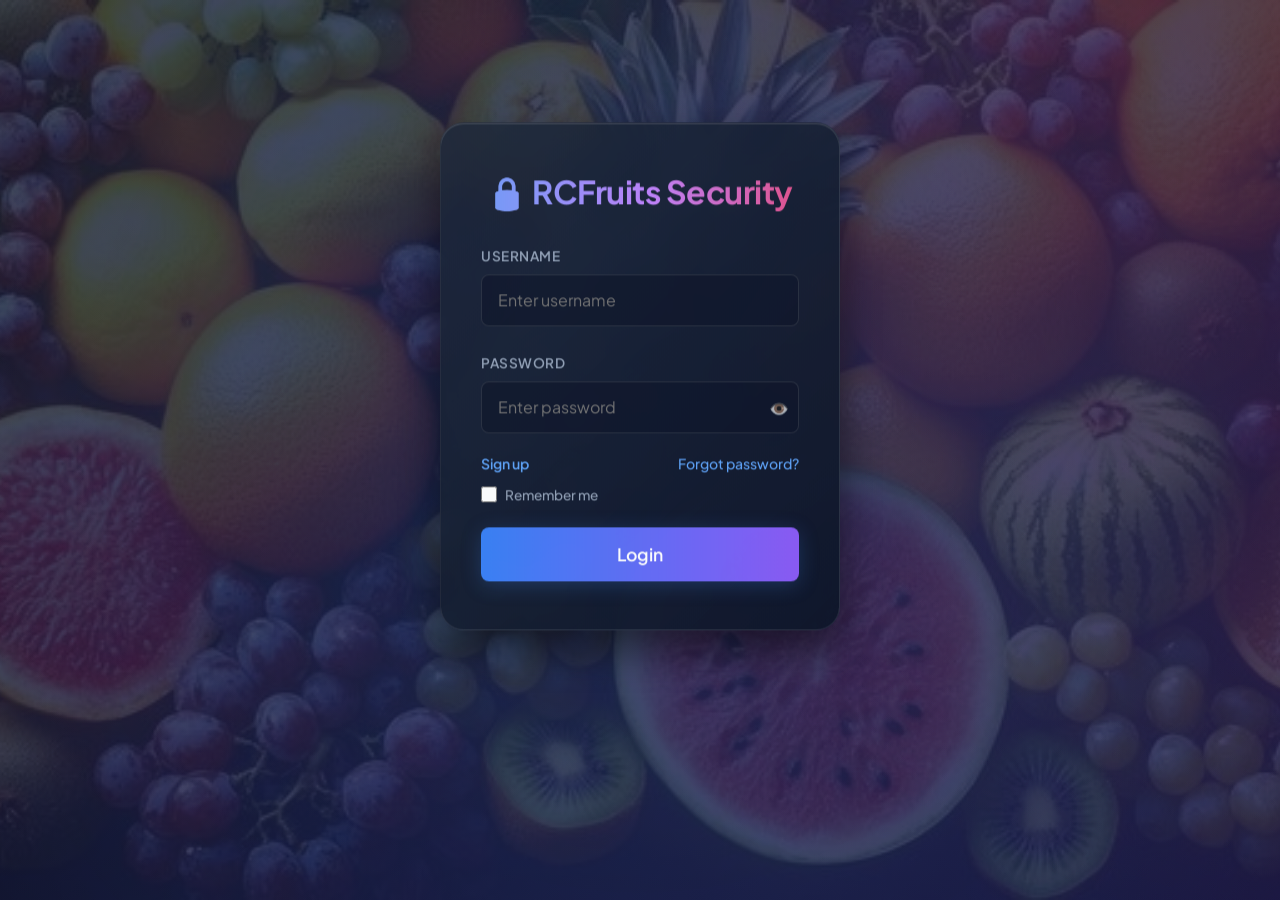
<file: index.html>
<!DOCTYPE html>
<html lang="en">
<head>
    <meta charset="UTF-8">
    <meta http-equiv="refresh" content="0; url=login.html">
    <title>RC Fruits - Redirecting...</title>
</head>
<body>
    <p>Redirecting to <a href="login.html">RC Fruits Login</a>...</p>
</body>
</html>
</file>
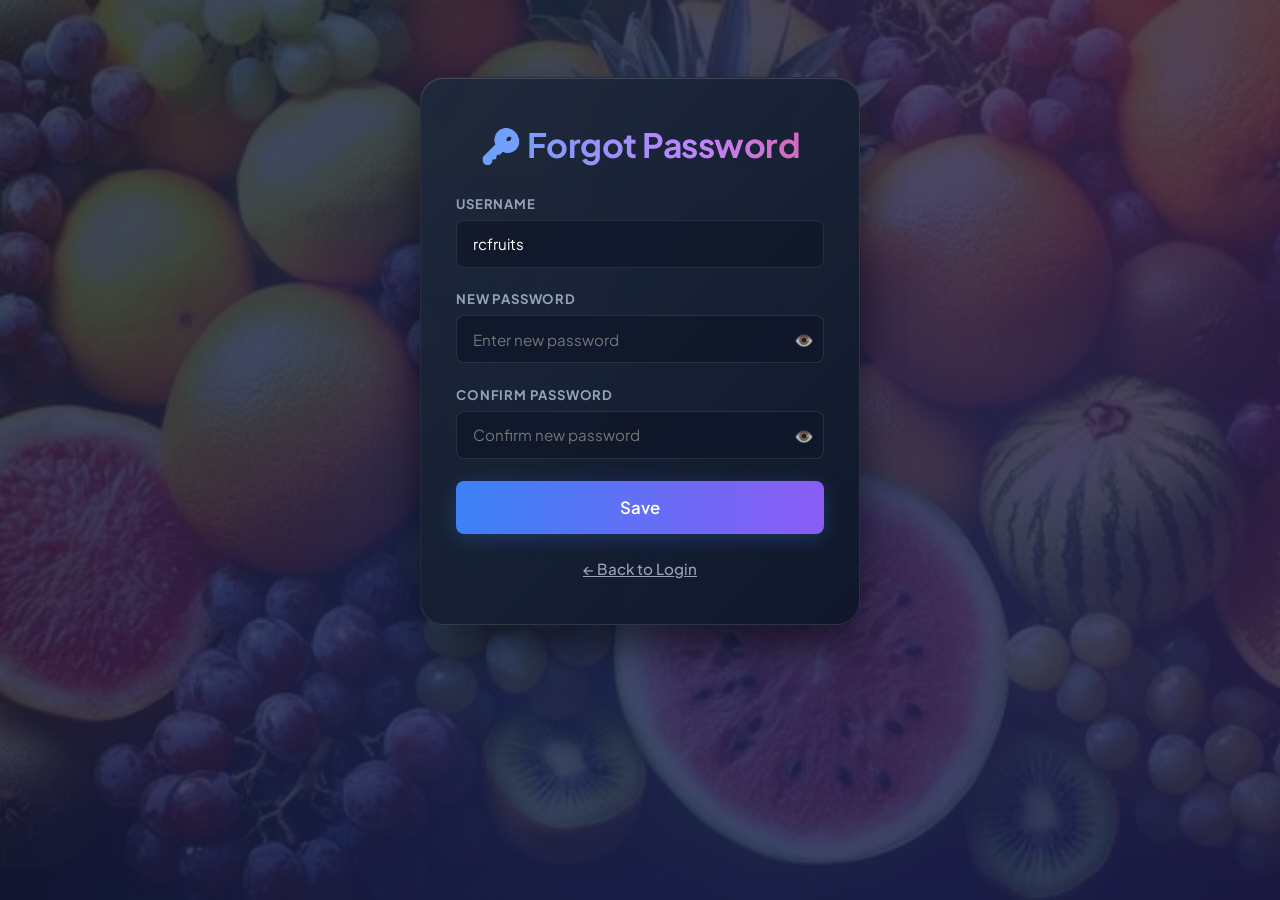
<file: forgot_password.html>
<!DOCTYPE html>
<html lang="en">

<head>
    <meta charset="UTF-8">
    <meta name="viewport" content="width=device-width, initial-scale=1.0">
    <title>RCFruits - Forgot Password</title>
    <!-- Google Fonts for Typography -->
    <link href="https://fonts.googleapis.com/css2?family=Plus+Jakarta+Sans:wght@300;400;500;600;700;800&display=swap" rel="stylesheet">
    <link rel="manifest" href="manifest.json">
    <meta name="theme-color" content="#1e293b">
    <link rel="apple-touch-icon" href="icon.png">
    <link rel="stylesheet" href="bala.css">
    <style>
        .login-card {
            max-width: 440px;
            margin: auto;
            padding: 2.8rem 2.2rem;
            text-align: center;
            margin-top: 5vh;
            width: 100%;
            background: linear-gradient(135deg, rgba(30, 41, 59, 0.94), rgba(15, 23, 42, 0.98));
            border-radius: var(--radius-lg);
            border: 1px solid rgba(255, 255, 255, 0.08);
            box-shadow: 0 20px 40px rgba(0, 0, 0, 0.5), 
                        inset 0 1px 0 rgba(255, 255, 255, 0.15);
            animation: card-appear 0.6s cubic-bezier(0.16, 1, 0.3, 1) forwards;
        }

        @keyframes card-appear {
            from {
                opacity: 0;
                transform: translateY(20px);
            }
            to {
                opacity: 1;
                transform: translateY(0);
            }
        }

        .login-card h2 {
            margin-bottom: 1.8rem;
            font-weight: 700;
            font-size: clamp(1.6rem, 5vw, 2.1rem);
            background: linear-gradient(to right, #60a5fa, #c084fc, #f43f5e, #60a5fa);
            background-size: 200% auto;
            -webkit-background-clip: text;
            background-clip: text;
            -webkit-text-fill-color: transparent;
            animation: shine 4s linear infinite;
            letter-spacing: -0.5px;
            display: flex;
            align-items: center;
            justify-content: center;
            gap: 0.5rem;
        }

        @keyframes shine {
            to { background-position: 200% center; }
        }

        .input-group {
            margin-bottom: 1.4rem;
            text-align: left;
            position: relative;
        }

        .input-group label {
            display: block;
            margin-bottom: 0.5rem;
            color: #94a3b8;
            font-size: 0.82rem;
            font-weight: 700;
            letter-spacing: 0.8px;
            text-transform: uppercase;
            transition: color 0.3s;
        }

        .input-group:focus-within label {
            color: #60a5fa;
        }

        .input-group input {
            width: 100%;
            padding: 0.85rem 1rem;
            border-radius: var(--radius-sm);
            border: 1px solid rgba(255, 255, 255, 0.1);
            background: rgba(15, 23, 42, 0.8);
            color: white;
            font-size: 0.95rem;
            outline: none;
            transition: all 0.3s cubic-bezier(0.4, 0, 0.2, 1);
            box-sizing: border-box;
        }

        .input-group input:focus {
            border-color: #60a5fa;
            box-shadow: 0 0 0 3px rgba(96, 165, 250, 0.2);
            background: rgba(15, 23, 42, 0.95);
        }

        #save-btn {
            width: 100%;
            justify-content: center;
            margin-top: 1.2rem;
            min-height: 48px;
            font-size: 1.05rem;
            font-weight: 600;
            background: linear-gradient(to right, #3b82f6 0%, #8b5cf6 50%, #3b82f6 100%);
            background-size: 200% auto;
            border: none;
            border-radius: var(--radius-sm);
            box-shadow: 0 4px 20px rgba(59, 130, 246, 0.25);
            transition: all 0.4s ease;
            cursor: pointer;
            color: white;
            display: flex;
            align-items: center;
        }

        #save-btn:hover {
            background-position: right center;
            transform: translateY(-1px);
            box-shadow: 0 6px 24px rgba(139, 92, 246, 0.4);
        }

        #save-btn:active {
            transform: translateY(1px);
        }

        #save-btn:disabled {
            opacity: 0.6;
            cursor: not-allowed;
            transform: none;
            box-shadow: none;
        }

        .back-link-container {
            margin-top: 1.5rem;
            text-align: center;
        }

        .back-link-container a {
            color: #94a3b8;
            text-decoration: underline;
            font-size: 0.95rem;
            font-weight: 500;
            transition: color 0.3s;
        }

        .back-link-container a:hover {
            color: #60a5fa;
        }

        @media (max-width: 480px) {
            body {
                padding: 0.75rem 0.5rem;
            }

            .login-card {
                padding: 2.2rem 1.4rem;
                margin-top: 3vh;
                border-radius: 20px;
                width: 100%;
            }
        }
    </style>
</head>

<body>
    <div class="background-animation"></div>

    <div class="app-container glassmorphism login-card">
        <h2>🔑 Forgot Password</h2>

        <div id="forgot-alert" class="alert hidden"></div>

        <div class="input-group">
            <label>Username</label>
            <input type="text" id="forgot-username" placeholder="Enter username" value="rcfruits">
        </div>

        <div class="input-group">
            <label>New Password</label>
            <div style="position: relative;">
                <input type="password" id="forgot-new-password" placeholder="Enter new password" style="padding-right: 2.5rem;">
                <span id="toggle-forgot-new" class="toggle-pwd"
                    style="position: absolute; right: 10px; top: 50%; transform: translateY(-50%); cursor: pointer; opacity: 0.7;"
                    title="Toggle Password Visibility">👁️</span>
            </div>
        </div>

        <div class="input-group">
            <label>Confirm Password</label>
            <div style="position: relative;">
                <input type="password" id="forgot-confirm-password" placeholder="Confirm new password" style="padding-right: 2.5rem;">
                <span id="toggle-forgot-confirm" class="toggle-pwd"
                    style="position: absolute; right: 10px; top: 50%; transform: translateY(-50%); cursor: pointer; opacity: 0.7;"
                    title="Toggle Password Visibility">👁️</span>
            </div>
        </div>

        <button id="save-btn" class="btn-primary" type="button">
            <span class="btn-text">Save</span>
        </button>

        <div class="back-link-container">
            <a href="login.html" id="back-to-login-link">← Back to Login</a>
        </div>
    </div>

    <script src="forgot_password.js"></script>
</body>

</html>
</file>
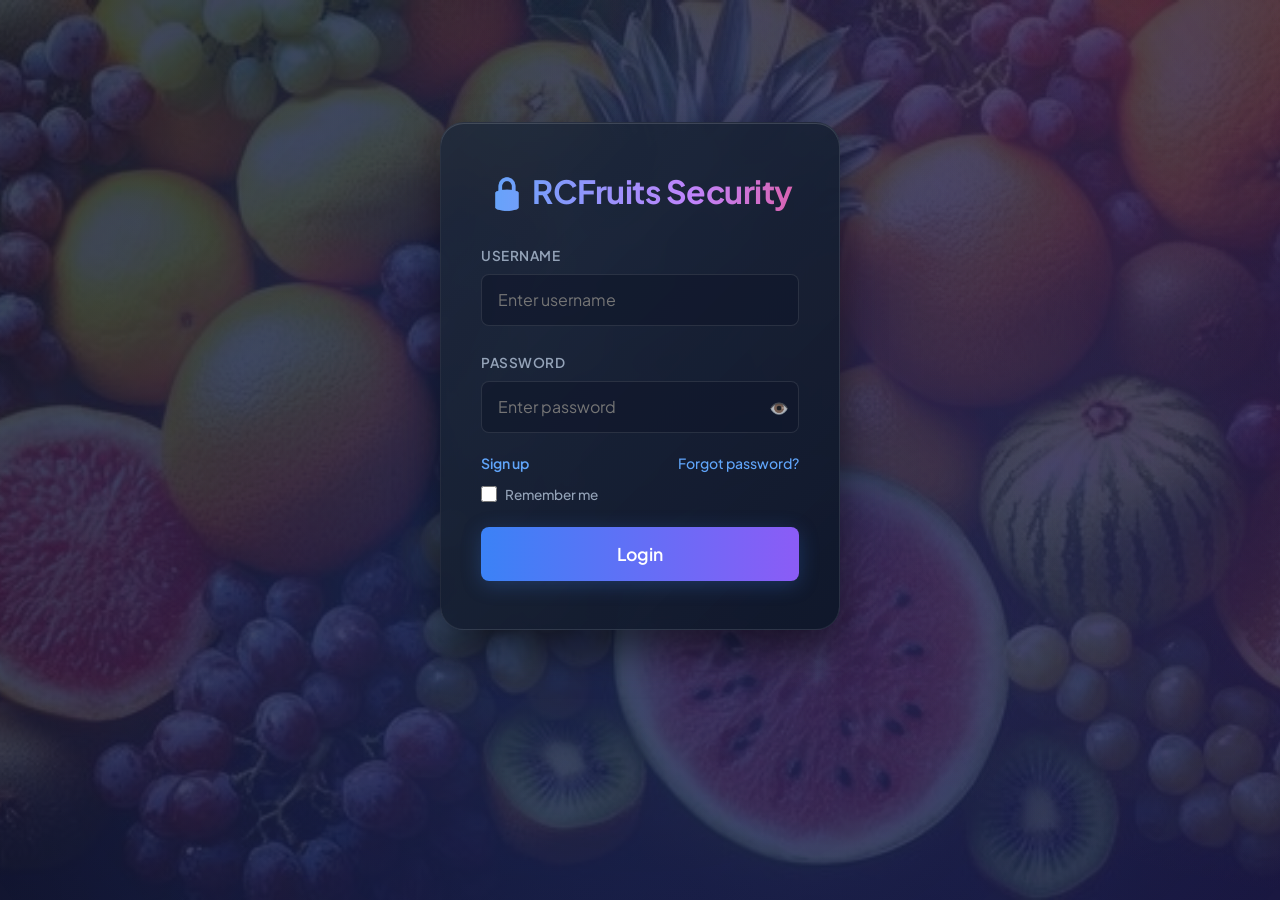
<file: login.html>
<!DOCTYPE html>
<html lang="en">

<head>
    <meta charset="UTF-8">
    <meta name="viewport" content="width=device-width, initial-scale=1.0">
    <title>RC Fruits Login</title>
    <!-- Google Fonts for Typography -->
    <link href="https://fonts.googleapis.com/css2?family=Plus+Jakarta+Sans:wght@300;400;500;600;700;800&display=swap" rel="stylesheet">
    <link rel="manifest" href="manifest.json">
    <meta name="theme-color" content="#1e293b">
    <link rel="apple-touch-icon" href="icon.png">
    <link rel="stylesheet" href="bala.css">
    <style>
        .login-card {
            max-width: 400px;
            margin: auto;
            padding: 3rem 2.5rem;
            text-align: center;
            margin-top: 10vh;
            width: 100%;
            background: linear-gradient(135deg, rgba(30, 41, 59, 0.85), rgba(15, 23, 42, 0.98));
            border-radius: var(--radius-lg);
            border: 1px solid rgba(255, 255, 255, 0.08);
            box-shadow: 0 20px 40px rgba(0, 0, 0, 0.5), 
                        inset 0 1px 0 rgba(255, 255, 255, 0.15);
            animation: card-appear 0.6s cubic-bezier(0.16, 1, 0.3, 1) forwards;
        }

        @keyframes card-appear {
            from {
                opacity: 0;
                transform: translateY(20px);
            }
            to {
                opacity: 1;
                transform: translateY(0);
            }
        }

        .login-card h2 {
            margin-bottom: 2.2rem;
            font-weight: 700;
            font-size: clamp(1.5rem, 5vw, 2rem);
            background: linear-gradient(to right, #60a5fa, #c084fc, #f43f5e, #60a5fa);
            background-size: 200% auto;
            -webkit-background-clip: text;
            background-clip: text;
            -webkit-text-fill-color: transparent;
            animation: shine 4s linear infinite;
            letter-spacing: -0.5px;
        }

        @keyframes shine {
            to { background-position: 200% center; }
        }

        .input-group {
            margin-bottom: 1.8rem;
            text-align: left;
            position: relative;
        }

        .input-group label {
            display: block;
            margin-bottom: 0.6rem;
            color: #94a3b8;
            font-size: 0.85rem;
            font-weight: 600;
            letter-spacing: 0.5px;
            text-transform: uppercase;
            transition: color 0.3s;
        }

        .input-group:focus-within label {
            color: #60a5fa;
        }

        .input-group input {
            width: 100%;
            padding: 0.9rem 1rem;
            border-radius: var(--radius-sm);
            border: 1px solid rgba(255, 255, 255, 0.1);
            background: rgba(15, 23, 42, 0.6);
            color: white;
            outline: none;
            font-family: 'Plus Jakarta Sans', system-ui, -apple-system, sans-serif;
            font-size: 16px;
            min-height: 48px;
            transition: all 0.3s ease;
        }

        .input-group input:focus {
            border-color: #60a5fa;
            background: rgba(15, 23, 42, 0.9);
            box-shadow: 0 0 0 3px rgba(96, 165, 250, 0.15);
        }

        #login-btn {
            width: 100%;
            justify-content: center;
            margin-top: 1.5rem;
            min-height: 50px;
            font-size: 1.1rem;
            font-weight: 600;
            background: linear-gradient(to right, #3b82f6 0%, #8b5cf6 50%, #3b82f6 100%);
            background-size: 200% auto;
            border: none;
            border-radius: var(--radius-sm);
            box-shadow: 0 4px 20px rgba(59, 130, 246, 0.25);
            transition: all 0.4s ease;
            cursor: pointer;
        }

        #login-btn:hover {
            background-position: right center;
            transform: translateY(-1px);
            box-shadow: 0 6px 24px rgba(139, 92, 246, 0.4);
        }

        #login-btn:active {
            transform: translateY(1px);
        }

        #toggle-password {
            transition: color 0.3s, transform 0.3s !important;
        }

        #toggle-password:hover {
            transform: translateY(-50%) scale(1.15) !important;
            color: #60a5fa !important;
        }

        @media (max-width: 480px) {
            body {
                padding: 0.75rem 0.5rem;
            }

            .login-card {
                padding: 2.2rem 1.4rem;
                margin-top: 4vh;
                border-radius: 20px;
                width: 100%;
            }

            .login-card h2 {
                margin-bottom: 1.8rem;
            }
        }

        @media (max-height: 550px) {
            body {
                align-items: flex-start;
                padding: 0.5rem;
            }
            .login-card {
                margin-top: 0.5rem;
                max-height: 94vh;
                overflow-y: auto;
                padding: 1.8rem 1.4rem;
            }
        }
    </style>
</head>

<body>
    <div class="background-animation"></div>

    <div class="app-container glassmorphism login-card">
        <h2 id="login-title">🔒 RC Fruits Security</h2>

        <div id="login-alert" class="alert hidden"></div>

        <form id="login-form" autocomplete="on" method="POST" action="#">
            <div class="input-group">
                <label for="username">Username</label>
                <input type="text" id="username" name="username" placeholder="Enter username" autocomplete="username" required>
            </div>

            <div class="input-group">
                <label for="password">Password</label>
                <div style="position: relative;">
                    <input type="password" id="password" name="password" placeholder="Enter password" autocomplete="current-password" required style="padding-right: 2.5rem;">
                    <span id="toggle-password"
                        style="position: absolute; right: 10px; top: 50%; transform: translateY(-50%); cursor: pointer; opacity: 0.7; transition: opacity 0.3s;"
                        onmouseover="this.style.opacity='1'" onmouseout="this.style.opacity='0.7'"
                        title="Toggle Password Visibility">👁️</span>
                </div>
            </div>

            <!-- Left-aligned Sign Up link & Right-aligned Forgot Password link -->
            <div style="display: flex; justify-content: space-between; align-items: center; margin-bottom: 1.2rem; margin-top: -0.5rem;">
                <a href="signup.html" id="signup-link" style="color: #60a5fa; text-decoration: none; font-size: 0.88rem; font-weight: 600; transition: color 0.2s;" onmouseover="this.style.color='#93c5fd'" onmouseout="this.style.color='#60a5fa'">Sign up</a>
                <a href="forgot_password.html" id="forgot-password-link" style="color: #60a5fa; text-decoration: none; font-size: 0.88rem; font-weight: 500; transition: color 0.2s;" onmouseover="this.style.color='#93c5fd'" onmouseout="this.style.color='#60a5fa'">Forgot password?</a>
            </div>

            <!-- Remember Me -->
            <div style="display: flex; align-items: center; gap: 0.5rem; margin-bottom: 1.2rem; margin-top: -0.3rem;">
                <input type="checkbox" id="remember-me" name="remember-me" style="width: 16px; height: 16px; accent-color: #60a5fa; cursor: pointer;">
                <label for="remember-me" style="color: #94a3b8; font-size: 0.85rem; font-weight: 500; cursor: pointer; user-select: none;">Remember me</label>
            </div>

            <button id="login-btn" type="submit" class="btn-primary">
                <span class="btn-text">Login</span>
            </button>
        </form>
    </div>

    <script src="login.js"></script>
    <script>
        if ('serviceWorker' in navigator) {
            navigator.serviceWorker.register('sw.js')
                .then(reg => console.log('Service Worker registered'))
                .catch(err => console.log('Service Worker error', err));
        }
    </script>
</body>

</html>
</file>
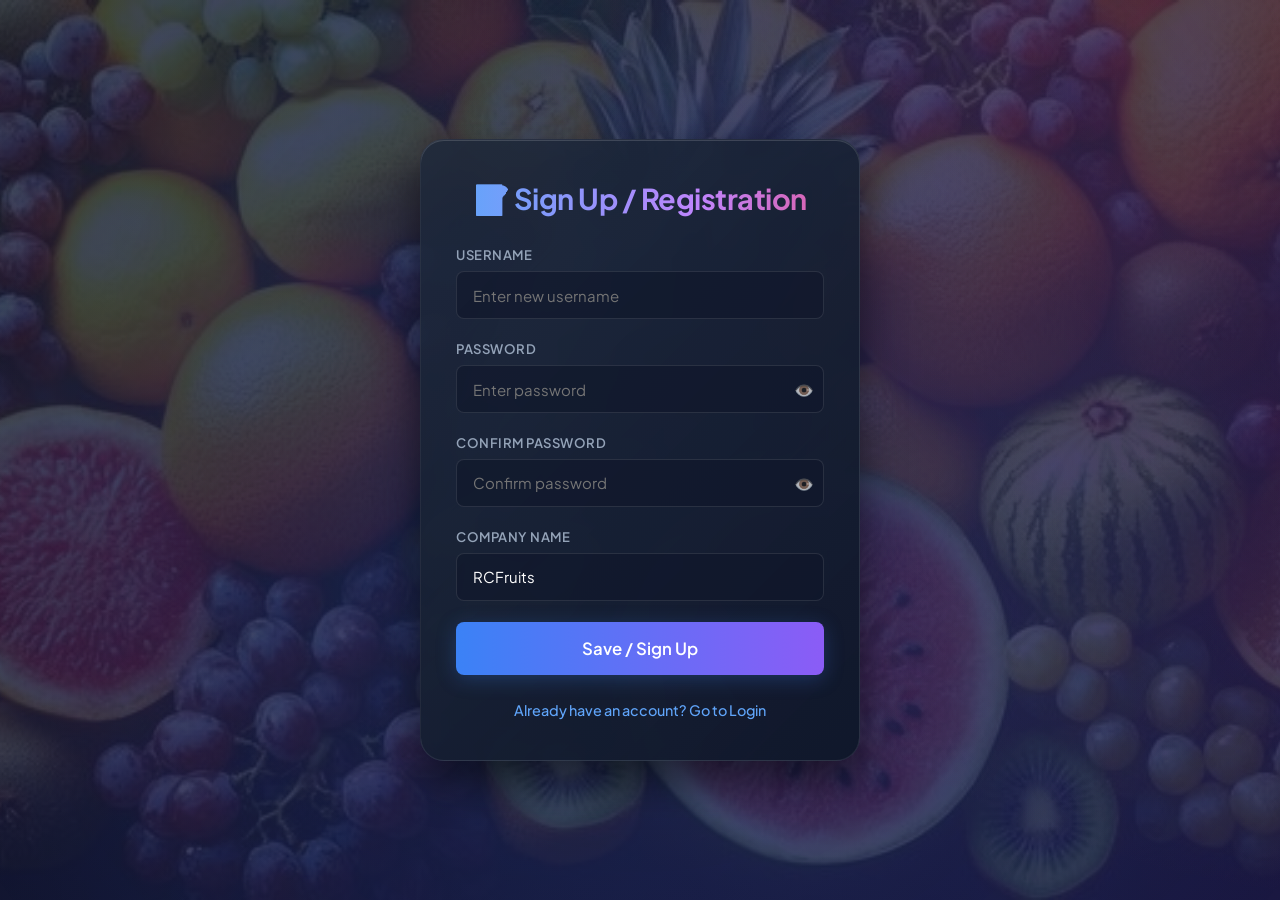
<file: signup.html>
<!DOCTYPE html>
<html lang="en">

<head>
    <meta charset="UTF-8">
    <meta name="viewport" content="width=device-width, initial-scale=1.0">
    <title id="page-title">RC Fruits - Sign Up</title>
    <!-- Google Fonts for Typography -->
    <link href="https://fonts.googleapis.com/css2?family=Plus+Jakarta+Sans:wght@300;400;500;600;700;800&display=swap"
        rel="stylesheet">
    <link rel="manifest" href="manifest.json">
    <meta name="theme-color" content="#1e293b">
    <link rel="apple-touch-icon" href="icon.png">
    <link rel="stylesheet" href="bala.css">
    <style>
        .signup-card {
            max-width: 440px;
            margin: auto;
            padding: 2.5rem 2.2rem;
            text-align: center;
            margin-top: 5vh;
            margin-bottom: 5vh;
            width: 100%;
            background: linear-gradient(135deg, rgba(30, 41, 59, 0.85), rgba(15, 23, 42, 0.98));
            border-radius: var(--radius-lg);
            border: 1px solid rgba(255, 255, 255, 0.08);
            box-shadow: 0 20px 40px rgba(0, 0, 0, 0.5),
                inset 0 1px 0 rgba(255, 255, 255, 0.15);
            animation: card-appear 0.6s cubic-bezier(0.16, 1, 0.3, 1) forwards;
        }

        @keyframes card-appear {
            from {
                opacity: 0;
                transform: translateY(20px);
            }

            to {
                opacity: 1;
                transform: translateY(0);
            }
        }

        .signup-card h2 {
            margin-bottom: 1.8rem;
            font-weight: 700;
            font-size: clamp(1.4rem, 5vw, 1.8rem);
            background: linear-gradient(to right, #60a5fa, #c084fc, #f43f5e, #60a5fa);
            background-size: 200% auto;
            -webkit-background-clip: text;
            background-clip: text;
            -webkit-text-fill-color: transparent;
            animation: shine 4s linear infinite;
            letter-spacing: -0.5px;
        }

        @keyframes shine {
            to {
                background-position: 200% center;
            }
        }

        .input-group {
            margin-bottom: 1.3rem;
            text-align: left;
            position: relative;
        }

        .input-group label {
            display: block;
            margin-bottom: 0.5rem;
            color: #94a3b8;
            font-size: 0.82rem;
            font-weight: 600;
            letter-spacing: 0.5px;
            text-transform: uppercase;
            transition: color 0.3s;
        }

        .input-group:focus-within label {
            color: #60a5fa;
        }

        .input-group input {
            width: 100%;
            padding: 0.85rem 1rem;
            border-radius: var(--radius-sm);
            border: 1px solid rgba(255, 255, 255, 0.1);
            background: rgba(15, 23, 42, 0.6);
            color: white;
            outline: none;
            font-family: 'Plus Jakarta Sans', system-ui, -apple-system, sans-serif;
            font-size: 15px;
            min-height: 46px;
            transition: all 0.3s ease;
        }

        .input-group input:focus {
            border-color: #60a5fa;
            background: rgba(15, 23, 42, 0.9);
            box-shadow: 0 0 0 3px rgba(96, 165, 250, 0.15);
        }

        #signup-btn {
            width: 100%;
            justify-content: center;
            margin-top: 1.2rem;
            min-height: 48px;
            font-size: 1.05rem;
            font-weight: 600;
            background: linear-gradient(to right, #3b82f6 0%, #8b5cf6 50%, #3b82f6 100%);
            background-size: 200% auto;
            border: none;
            border-radius: var(--radius-sm);
            box-shadow: 0 4px 20px rgba(59, 130, 246, 0.25);
            transition: all 0.4s ease;
            cursor: pointer;
        }

        #signup-btn:hover {
            background-position: right center;
            transform: translateY(-1px);
            box-shadow: 0 6px 24px rgba(139, 92, 246, 0.4);
        }

        #signup-btn:active {
            transform: translateY(1px);
        }

        .toggle-pwd {
            transition: color 0.3s, transform 0.3s !important;
        }

        .toggle-pwd:hover {
            transform: translateY(-50%) scale(1.15) !important;
            color: #60a5fa !important;
        }

        @media (max-width: 480px) {
            body {
                padding: 0.75rem 0.5rem;
            }

            .signup-card {
                padding: 1.8rem 1.2rem;
                margin-top: 2vh;
                border-radius: 20px;
                width: 100%;
            }
        }
    </style>
</head>

<body>
    <div class="background-animation"></div>

    <div class="app-container glassmorphism signup-card">
        <h2 id="signup-title">📝 Sign Up / Registration</h2>

        <div id="signup-alert" class="alert hidden"></div>

        <div class="input-group">
            <label>Username</label>
            <input type="text" id="signup-username" placeholder="Enter new username">
        </div>

        <div class="input-group">
            <label>Password</label>
            <div style="position: relative;">
                <input type="password" id="signup-password" placeholder="Enter password" style="padding-right: 2.5rem;">
                <span id="toggle-signup-password" class="toggle-pwd"
                    style="position: absolute; right: 10px; top: 50%; transform: translateY(-50%); cursor: pointer; opacity: 0.7;"
                    title="Toggle Password Visibility">👁️</span>
            </div>
        </div>

        <div class="input-group">
            <label>Confirm Password</label>
            <div style="position: relative;">
                <input type="password" id="signup-confirm-password" placeholder="Confirm password"
                    style="padding-right: 2.5rem;">
                <span id="toggle-signup-confirm" class="toggle-pwd"
                    style="position: absolute; right: 10px; top: 50%; transform: translateY(-50%); cursor: pointer; opacity: 0.7;"
                    title="Toggle Password Visibility">👁️</span>
            </div>
        </div>


        <div class="input-group">
            <label>Company Name</label>
            <input type="text" id="signup-company-name" placeholder="Enter company name (e.g. RCFruits)">
        </div>


        <button id="signup-btn" class="btn-primary">
            <span class="btn-text">Save / Sign Up</span>
        </button>

        <div style="margin-top: 1.5rem; text-align: center;">
            <a href="login.html" id="back-to-login"
                style="color: #60a5fa; text-decoration: none; font-size: 0.9rem; font-weight: 500; transition: color 0.2s;"
                onmouseover="this.style.color='#93c5fd'" onmouseout="this.style.color='#60a5fa'">Already have an
                account? Go to Login</a>
        </div>
    </div>

    <script src="signup.js"></script>
    <script>
        if ('serviceWorker' in navigator) {
            navigator.serviceWorker.register('sw.js')
                .then(reg => console.log('Service Worker registered'))
                .catch(err => console.log('Service Worker error', err));
        }
    </script>
</body>

</html>
</file>
<file: bala.css>
/* Global Variables and Colors */
:root {
    --font-primary: 'Plus Jakarta Sans', system-ui, -apple-system, BlinkMacSystemFont, 'Segoe UI', Roboto, sans-serif;
    --bg-gradient-1: #0f172a;
    --bg-gradient-2: #1e1b4b;
    --surface-glass: rgba(255, 255, 255, 0.05);
    --surface-glass-hover: rgba(255, 255, 255, 0.1);
    --border-glass: rgba(255, 255, 255, 0.1);
    --text-primary: #f8fafc;
    --text-secondary: #94a3b8;
    
    /* Fruit Accents */
    --accent-govya: #a3e635; /* Lime/Green */
    --accent-grapes: #c084fc; /* Purple */
    --accent-sapota: #fdba74; /* Brown/Orange */
    --accent-watermelon: #f43f5e; /* Rose/Red */
    --accent-krini: #fde047; /* Yellow */
    --accent-primary: #3b82f6;
    
    --shadow-soft: 0 8px 32px 0 rgba(0, 0, 0, 0.37);
    --radius-lg: 24px;
    --radius-md: 12px;
    --radius-sm: 8px;
}

* {
    margin: 0;
    padding: 0;
    box-sizing: border-box;
}

body {
    font-family: var(--font-primary);
    color: var(--text-primary);
    min-height: 100vh;
    display: flex;
    justify-content: center;
    align-items: center;
    background: linear-gradient(135deg, rgba(15,23,42,0.80), rgba(30,27,75,0.85)), url('bg.png?v=5');
    background-size: cover;
    background-position: center;
    background-attachment: fixed;
    padding: 2rem;
    overflow-x: hidden;
}

/* Dynamic Background Effect */
.background-animation {
    position: fixed;
    top: -50%;
    left: -50%;
    width: 200%;
    height: 200%;
    background: radial-gradient(circle at 50% 50%, rgba(59, 130, 246, 0.15) 0%, transparent 50%),
                radial-gradient(circle at 80% 20%, rgba(244, 63, 94, 0.15) 0%, transparent 40%);
    animation: rotate 30s linear infinite;
    z-index: -1;
}

@keyframes rotate {
    0% { transform: rotate(0deg); }
    100% { transform: rotate(360deg); }
}

/* Glassmorphism Container */
.app-container {
    background: var(--surface-glass);
    backdrop-filter: blur(16px);
    -webkit-backdrop-filter: blur(16px);
    border: 1px solid var(--border-glass);
    border-radius: var(--radius-lg);
    padding: 2.5rem;
    width: 100%;
    max-width: 1200px;
    box-shadow: var(--shadow-soft);
    animation: fadeIn 0.8s ease-out forwards;
}

@keyframes fadeIn {
    from { opacity: 0; transform: translateY(20px); }
    to { opacity: 1; transform: translateY(0); }
}

/* Header */
header {
    display: flex;
    justify-content: space-between;
    align-items: flex-end;
    margin-bottom: 2rem;
    border-bottom: 1px solid var(--border-glass);
    padding-bottom: 1.5rem;
}

.header-left h1 {
    font-size: clamp(1.6rem, 4vw, 2.5rem);
    font-weight: 700;
    background: linear-gradient(to right, #60a5fa, #c084fc, #f43f5e);
    -webkit-background-clip: text;
    background-clip: text;
    -webkit-text-fill-color: transparent;
    margin-bottom: 0.5rem;
}

.header-left p {
    color: var(--text-secondary);
    font-size: 1.1rem;
}

.date-selector {
    display: flex;
    flex-direction: column;
    gap: 0.5rem;
}

.date-selector label {
    font-size: 0.9rem;
    color: var(--text-secondary);
}

.date-selector input[type="date"] {
    background: rgba(0, 0, 0, 0.2);
    border: 1px solid var(--border-glass);
    color: var(--text-primary);
    padding: 0.75rem 1rem;
    border-radius: var(--radius-sm);
    font-family: 'Outfit', sans-serif;
    font-size: 1rem;
    outline: none;
    transition: all 0.3s ease;
}

.date-selector input[type="date"]::-webkit-calendar-picker-indicator {
    filter: invert(1);
    cursor: pointer;
}

.date-selector input[type="date"]:focus {
    border-color: var(--accent-primary);
    box-shadow: 0 0 0 2px rgba(59, 130, 246, 0.3);
}

/* Table Styling */
.table-wrapper {
    overflow-x: auto;
    border-radius: var(--radius-md);
    background: rgba(0, 0, 0, 0.1);
    border: 1px solid var(--border-glass);
    margin-bottom: 2rem;
}

.premium-table {
    width: 100%;
    min-width: max-content;
    border-collapse: collapse;
    text-align: left;
}

.premium-table th {
    background: rgba(255, 255, 255, 0.05);
    padding: 1.1rem 1rem;
    font-weight: 700;
    font-size: 1.05rem;
    letter-spacing: 0.5px;
    text-transform: uppercase;
    color: var(--text-secondary);
    border-bottom: 1px solid var(--border-glass);
}

.premium-table td {
    padding: 0.85rem 1rem;
    font-size: 1.1rem;
    border-bottom: 1px solid rgba(255,255,255,0.05);
    transition: background 0.2s ease;
}

.premium-table tbody tr:hover td {
    background: var(--surface-glass-hover);
}

.premium-table .sticky-col {
    position: sticky;
    left: 0;
    background: #151a30; /* solid color for sticky col */
    font-weight: 600;
    z-index: 20;
    box-shadow: 4px 0 15px -4px rgba(0,0,0,0.5);
    border-right: 1px solid rgba(255,255,255,0.05);
}
.premium-table tbody tr:hover .sticky-col {
    background: #1c2242;
}

/* Inputs */
.qty-input {
    width: 88px;
    background: rgba(0, 0, 0, 0.2);
    border: 1px solid rgba(255, 255, 255, 0.15);
    color: white;
    padding: 0.55rem 0.4rem;
    border-radius: var(--radius-sm);
    font-family: var(--font-primary);
    font-size: 1.1rem;
    font-weight: 600;
    transition: all 0.3s ease;
    text-align: center;
}

.qty-input:focus {
    outline: none;
    transform: translateY(-2px);
    box-shadow: 0 4px 12px rgba(0,0,0,0.2);
}

/* Specific Accent colors for inputs on Focus */
td:nth-child(2) .qty-input:focus { border-color: var(--accent-govya); }
td:nth-child(3) .qty-input:focus { border-color: var(--accent-grapes); }
td:nth-child(4) .qty-input:focus { border-color: var(--accent-sapota); }
td:nth-child(5) .qty-input:focus { border-color: var(--accent-watermelon); }
td:nth-child(6) .qty-input:focus { border-color: var(--accent-krini); }

.btn-header-add {
    background: linear-gradient(135deg, #a855f7, #3b82f6);
    border: none;
    color: white;
    width: 22px;
    height: 22px;
    border-radius: 50%;
    display: flex;
    align-items: center;
    justify-content: center;
    font-size: 1rem;
    font-weight: 700;
    cursor: pointer;
    box-shadow: 0 2px 6px rgba(168, 85, 247, 0.4);
    transition: all 0.2s ease;
    padding: 0;
    line-height: 1;
}

.btn-header-add:hover {
    transform: scale(1.15);
    box-shadow: 0 4px 10px rgba(59, 130, 246, 0.6);
}

.btn-header-add:active {
    transform: scale(0.95);
}

.card-header-top,
.card-total-header {
    display: none;
}


/* Controls */
.controls {
    display: flex;
    justify-content: space-between;
    align-items: center;
}

.server-status {
    font-size: 0.9rem;
    color: var(--text-secondary);
    display: flex;
    align-items: center;
    gap: 0.5rem;
}
.server-status.error { color: #f87171; }
.server-status.ok { color: #4ade80; }

.btn-primary {
    background: linear-gradient(135deg, #3b82f6, #8b5cf6);
    border: none;
    padding: 1rem 2rem;
    border-radius: var(--radius-md);
    color: white;
    font-family: var(--font-primary);
    font-size: 1.1rem;
    font-weight: 600;
    display: flex;
    align-items: center;
    gap: 0.5rem;
    cursor: pointer;
    box-shadow: 0 4px 15px rgba(59, 130, 246, 0.4);
    transition: all 0.3s cubic-bezier(0.4, 0, 0.2, 1);
}

.btn-primary:hover {
    transform: translateY(-2px) scale(1.02);
    box-shadow: 0 6px 20px rgba(139, 92, 246, 0.6);
}

.btn-primary:active {
    transform: translateY(1px);
}

.btn-save-row {
    background: rgba(255, 255, 255, 0.1);
    border: 1px solid rgba(255, 255, 255, 0.2);
    color: white;
    padding: 0.4rem 0.8rem;
    border-radius: var(--radius-sm);
    cursor: pointer;
    font-size: 0.85rem;
    transition: all 0.2s ease;
}

.btn-save-row:hover {
    background: rgba(255, 255, 255, 0.2);
}

.btn-secondary {
    background: rgba(255, 255, 255, 0.08);
    border: 1px solid var(--border-glass);
    padding: 0.6rem 1rem;
    border-radius: var(--radius-sm);
    color: white;
    font-family: var(--font-primary);
    font-size: 0.95rem;
    font-weight: 600;
    display: inline-flex;
    align-items: center;
    gap: 0.5rem;
    cursor: pointer;
    transition: all 0.3s ease;
    min-height: 40px;
}

.btn-secondary:hover {
    background: rgba(255, 255, 255, 0.15);
    border-color: var(--accent-primary);
    transform: translateY(-1px);
}

.btn-secondary:active {
    transform: translateY(1px);
}

/* Alert System */
.alert {
    padding: 1rem;
    border-radius: var(--radius-sm);
    margin-bottom: 1.5rem;
    transition: opacity 0.3s ease;
}
.alert.hidden {
    display: none;
    opacity: 0;
}
.alert-success { background: rgba(74, 222, 128, 0.1); border: 1px solid #4ade80; color: #4ade80; }
.alert-error { background: rgba(248, 113, 113, 0.1); border: 1px solid #f87171; color: #f87171; }

/* Mobile Responsiveness for App Feel on Phones & Tablets */
@media (max-width: 992px) {
    body {
        padding: 1rem 0.5rem;
    }
    .app-container {
        padding: 1.5rem 1rem;
        border-radius: var(--radius-md);
    }
    .header-left h1 {
        font-size: 2.2rem;
    }
}

@media (max-width: 768px) {
    .btn-header-add {
        width: 18px !important;
        height: 18px !important;
        font-size: 0.85rem !important;
        box-shadow: 0 1px 4px rgba(168, 85, 247, 0.3) !important;
    }


    body {
        padding: 0.5rem;
        align-items: flex-start;
    }
    .app-container {
        padding: 1.2rem 0.75rem;
        border-radius: var(--radius-md);
        margin-top: 0.5rem;
    }
    header {
        flex-direction: column;
        align-items: stretch;
        gap: 1rem;
        margin-bottom: 1.2rem;
        padding-bottom: 1rem;
    }
    .header-left h1 {
        font-size: 1.8rem;
        text-align: center;
    }
    .header-left p {
        text-align: center;
        font-size: 0.95rem;
    }
    .date-selector {
        width: 100%;
    }
    .date-selector input[type="date"] {
        width: 100%;
        font-size: 16px; /* Prevents mobile browser auto-zoom */
        padding: 0.8rem;
        min-height: 44px;
    }
    .controls {
        flex-direction: column-reverse;
        gap: 1rem;
        align-items: stretch;
        width: 100%;
    }
    .btn-primary {
        justify-content: center;
        width: 100%;
        min-height: 48px;
        font-size: 1.05rem;
    }
    .server-status {
        justify-content: center;
        font-size: 0.85rem;
    }
    
    /* Mobile Table Optimizations */
    .table-wrapper {
        -webkit-overflow-scrolling: touch;
        touch-action: auto;
        margin-bottom: 1.2rem;
        border-radius: var(--radius-sm);
    }
    .premium-table th {
        padding: 0.6rem 0.4rem;
        font-size: 0.8rem;
    }
    .premium-table td {
        padding: 0.5rem 0.3rem;
    }
    .premium-table .sticky-col {
        position: sticky;
        left: 0;
        z-index: 25;
        min-width: 100px;
        max-width: 120px;
        background: #151a30;
        box-shadow: 3px 0 8px rgba(0, 0, 0, 0.4);
    }
    .btn-shop-bill {
        font-size: 0.88rem;
        word-break: break-word;
        white-space: normal;
        text-align: left;
    }
    .qty-input {
        width: 58px;
        padding: 0.4rem 0.2rem;
        font-size: 16px; /* 16px prevents iOS zoom on tap */
        min-height: 40px;
        border-radius: 6px;
    }
    .btn-save-row {
        padding: 0.5rem 0.6rem;
        font-size: 0.8rem;
        min-height: 38px;
        width: 100%;
    }
}

@media (max-width: 480px) {
    body {
        padding: 0.25rem;
    }
    .app-container {
        padding: 1rem 0.5rem;
        border-radius: 12px;
    }
    .header-left h1 {
        font-size: clamp(1.4rem, 6vw, 1.8rem);
    }
    .premium-table th {
        padding: 0.5rem 0.25rem;
        font-size: 0.75rem;
    }
    .premium-table td {
        padding: 0.4rem 0.2rem;
    }
    .qty-input {
        width: 58px;
        font-size: 16px; /* 16px prevents mobile browser auto-zoom */
        padding: 0.4rem 0.2rem;
        min-height: 42px;
    }
    .btn-save-row {
        padding: 0.5rem 0.4rem;
        font-size: 0.8rem;
        min-height: 38px;
    }
    .receipt-card {
        width: 96%;
        max-width: 400px;
        padding: 1.5rem 1rem;
        max-height: 88vh;
        overflow-y: auto;
    }
    .bill-title {
        font-size: 1.6rem;
    }
    .bill-shop {
        font-size: 1.1rem;
    }
    .login-card {
        padding: 1.8rem 1.2rem;
        margin-top: 2vh;
        width: 95%;
    }
}

/* Mobile Landscape & Short Viewports */
@media (max-height: 550px) {
    body {
        align-items: flex-start;
        padding: 0.5rem;
    }
    .app-container {
        margin-top: 0.25rem;
        padding: 1rem;
    }
    .modal-overlay {
        align-items: flex-start;
        padding: 0.5rem 0;
        overflow-y: auto;
    }
    .receipt-card, .login-card {
        margin: 0.5rem auto;
        max-height: 94vh;
        overflow-y: auto;
    }
}

/* Bill Modal & Modern Receipt Styles */
.modal-overlay {
    position: fixed;
    top: 0; left: 0; width: 100%; height: 100%;
    background: rgba(0, 0, 0, 0.8);
    backdrop-filter: blur(8px);
    display: flex;
    justify-content: center;
    align-items: center;
    z-index: 1000;
    transition: opacity 0.3s ease;
    padding: 1rem;
    overflow-y: auto;
}
.modal-overlay.hidden {
    display: none;
    opacity: 0;
}
.receipt-card {
    background: linear-gradient(135deg, #1e293b, #0f172a);
    color: var(--text-primary);
    width: 100%;
    max-width: 420px;
    padding: 2.2rem 1.8rem;
    border-radius: var(--radius-lg);
    box-shadow: 0 0 50px rgba(59, 130, 246, 0.25), inset 0 0 0 1px var(--border-glass);
    position: relative;
    font-family: var(--font-primary);
    animation: slideUp 0.4s cubic-bezier(0.16, 1, 0.3, 1);
    max-height: 90vh;
    overflow-y: auto;
}
@keyframes slideUp { from { transform: translateY(40px) scale(0.95); opacity: 0; } to { transform: translateY(0) scale(1); opacity: 1; } }

.receipt-actions {
    position: absolute;
    top: 15px;
    right: 15px;
    display: flex;
    gap: 8px;
    z-index: 10;
}
.btn-icon-only {
    background: rgba(255,255,255,0.1);
    border: none;
    border-radius: 50%;
    width: 36px; height: 36px;
    display: flex; justify-content: center; align-items: center;
    font-size: 1.1rem;
    cursor: pointer;
    transition: all 0.2s;
}
.btn-icon-only:hover { background: rgba(255,255,255,0.2); transform: scale(1.1); }

/* Bill Typography Classes */
.bill-header { text-align: center; padding-bottom: 1.5rem; border-bottom: 2px dashed rgba(255,255,255,0.1); margin-bottom: 1.5rem; }
.bill-title { font-size: 2.2rem; font-weight: 800; background: linear-gradient(to right, #60a5fa, #c084fc); -webkit-background-clip: text; background-clip: text; -webkit-text-fill-color: transparent; margin-bottom: 0.2rem; }
.bill-shop { font-size: 1.3rem; font-weight: 700; color: #f8fafc; letter-spacing: 0.5px; }
.bill-date { font-size: 0.9rem; color: #64748b; margin-top: 4px; }
.bill-table { width: 100%; border-collapse: collapse; margin-bottom: 1.5rem; }
.bill-table th { text-align: left; color: #94a3b8; font-size: 0.8rem; text-transform: uppercase; padding-bottom: 8px; border-bottom: 1px solid rgba(255,255,255,0.1); }
.bill-table .th-center { text-align: center; }
.bill-table .th-right { text-align: right; }
.bill-table td { padding: 10px 0; border-bottom: 1px dashed rgba(255,255,255,0.05); font-size: 1rem; }
.bill-item { font-weight: 500; color: #e2e8f0; }
.bill-rate { text-align: center; color: #a3e635; font-size: 0.95rem; }
.bill-amt { text-align: right; color: #f8fafc; font-weight: 600; font-size: 1.05rem; }
.bill-summary { border-top: 2px dashed rgba(255,255,255,0.1); padding-top: 1.5rem; }
.bill-row { display: flex; justify-content: space-between; margin-bottom: 0.8rem; font-size: 1.1rem; }
.bill-row-label { color: #cbd5e1; }
.bill-row-val { font-weight: 700; }
.bill-total-val { color: #f43f5e; font-size: 1.2rem; }
.bill-bal-val { color: #c084fc; font-size: 1.4rem; font-weight: 800; }
.bill-footer { text-align: center; margin-top: 2rem; color: #94a3b8; font-size: 0.95rem; font-style: italic; }

.btn-shop-bill {
    background: none;
    border: none;
    color: var(--accent-primary);
    font-weight: 700;
    font-family: var(--font-primary);
    font-size: 1.15rem;
    cursor: pointer;
    text-decoration: underline;
    transition: color 0.2s;
}
.btn-shop-bill:hover { color: var(--accent-sapota); }

@media print {
    body * { visibility: hidden; }
    .receipt-card, .receipt-card * { visibility: visible; }
    .receipt-card { position: absolute; left: 0; top: 0; width: 100%; box-shadow: none; background: white !important; border-radius: 0; padding: 0; }
    .receipt-actions { display: none; }
    
    .bill-title { background: none !important; color: black !important; -webkit-text-fill-color: black !important; }
    .bill-shop, .bill-date, .bill-table th, .bill-item, .bill-rate, .bill-amt, .bill-row-label, .bill-row-val, .bill-total-val, .bill-bal-val, .bill-footer { color: black !important; border-color: #ddd !important; }
}

/* Login Overlay Styles */
#login-overlay {
    background: linear-gradient(135deg, rgba(15,23,42,1), rgba(30,27,75,1));
    z-index: 2000;
}
.login-card { max-width: 400px; width: 100%; padding: 2.5rem 2rem; text-align: center; }
.login-card h2 { font-size: clamp(1.5rem, 5vw, 2rem); margin-bottom: 1.8rem; color: white; background: linear-gradient(to right, #60a5fa, #c084fc, #f43f5e); -webkit-background-clip: text; background-clip: text; -webkit-text-fill-color: transparent;}
.input-group { margin-bottom: 1.5rem; text-align: left; }
.input-group label { display: block; margin-bottom: 0.5rem; color: var(--text-secondary); font-size: 0.95rem; }
.input-group input { width: 100%; padding: 0.8rem; border-radius: var(--radius-sm); border: 1px solid var(--border-glass); background: rgba(0,0,0,0.2); color: white; outline: none; font-family: var(--font-primary); font-size: 1rem; transition: border-color 0.3s; }
.input-group input:focus { border-color: var(--accent-primary); }
#login-btn { width: 100%; justify-content: center; margin-top: 1rem; }

/* Segmented View Toggle Group */
.view-toggle-group {
    display: inline-flex;
    background: rgba(15, 23, 42, 0.7);
    border: 1px solid var(--border-glass);
    border-radius: var(--radius-sm);
    padding: 4px;
    gap: 4px;
}

.view-toggle-btn {
    background: rgba(30, 41, 59, 0.85);
    border: 2px solid rgba(96, 165, 250, 0.4);
    color: var(--text-primary);
    padding: 0.6rem 1.2rem;
    font-size: 1rem;
    font-weight: 600;
    border-radius: var(--radius-sm);
    cursor: pointer;
    display: flex;
    align-items: center;
    gap: 8px;
    transition: all 0.25s ease;
    box-shadow: 0 4px 14px rgba(0, 0, 0, 0.3);
    user-select: none;
}

.view-toggle-btn:hover {
    color: white;
    border-color: #60a5fa;
    background: rgba(59, 130, 246, 0.25);
    box-shadow: 0 0 16px rgba(96, 165, 250, 0.5);
    transform: translateY(-1px);
}

.view-toggle-btn.active {
    background: linear-gradient(135deg, var(--accent-primary), #3b82f6);
    color: white;
    border-color: #93c5fd;
    box-shadow: 0 4px 16px rgba(59, 130, 246, 0.5);
}

/* Card View Styles (Mobile Size Card Layout) */
.table-wrapper.card-view-active {
    background: transparent;
    border: none;
    box-shadow: none;
    overflow-x: visible;
}

.table-wrapper.card-view-active .premium-table {
    display: block;
    width: 100%;
    min-width: 100% !important;
    border-collapse: separate;
    border-spacing: 0;
}

.table-wrapper.card-view-active .premium-table thead {
    display: none; /* Hide standard headers */
}

.table-wrapper.card-view-active .premium-table tbody {
    display: flex;
    flex-direction: column;
    align-items: center;
    gap: 1.5rem;
    width: 100%;
}

.table-wrapper.card-view-active .premium-table tbody tr {
    display: grid;
    grid-template-columns: repeat(6, 1fr);
    gap: 0.8rem;
    background: rgba(30, 41, 59, 0.55);
    backdrop-filter: blur(10px);
    -webkit-backdrop-filter: blur(10px);
    border: 1px solid var(--border-glass);
    border-radius: var(--radius-md);
    padding: 1.5rem 1rem;
    margin-bottom: 0;
    box-shadow: var(--shadow-soft);
    position: relative;
    width: 100%;
    max-width: 720px;
}

.table-wrapper.card-view-active .premium-table tbody tr:hover td {
    background: transparent;
}

.table-wrapper.card-view-active .premium-table td {
    display: block;
    padding: 0;
    border-bottom: none;
    grid-column: span 2; /* Default: span 2 columns out of 6 (3 items per row) */
}

/* Shop Name (Card Header) */
.table-wrapper.card-view-active .premium-table .sticky-col {
    position: static;
    grid-column: span 6; /* Full width */
    background: none !important;
    box-shadow: none;
    border-right: none;
    border-bottom: 2px solid rgba(255, 255, 255, 0.1);
    padding-bottom: 0.75rem;
    margin-bottom: 0.5rem;
}

.table-wrapper.card-view-active .btn-shop-bill {
    font-size: 1.35rem;
    font-weight: 700;
    color: #60a5fa;
    text-decoration: none;
    width: 100%;
    display: block;
    text-align: center;
    text-shadow: 0 2px 4px rgba(0,0,0,0.5);
}

/* Label styling via data-label */
.table-wrapper.card-view-active .premium-table td[data-label]::before {
    content: attr(data-label);
    display: block;
    font-size: 0.78rem;
    text-transform: uppercase;
    letter-spacing: 0.5px;
    color: var(--text-secondary);
    margin-bottom: 0.35rem;
    font-weight: 600;
}

.table-wrapper.card-view-active .card-header-top,
.table-wrapper.card-view-active .card-total-header {
    display: flex !important;
}

.table-wrapper.card-view-active .sticky-col::before,
.table-wrapper.card-view-active td[data-label="Total Amount"]::before {
    display: none !important;
}

.card-add-btn {
    width: 20px !important;
    height: 20px !important;
    font-size: 0.85rem !important;
    padding: 0 !important;
    line-height: 1 !important;
    flex-shrink: 0 !important;
    display: inline-flex !important;
    align-items: center !important;
    justify-content: center !important;
}

/* Make input span full width of its cell */
.table-wrapper.card-view-active .qty-input {
    width: 100% !important;
    min-height: 42px;
    font-size: 1rem;
    text-align: left;
    padding: 0.5rem 0.75rem;
    background: rgba(0, 0, 0, 0.3);
    border: 1px solid rgba(255, 255, 255, 0.15);
}

.table-wrapper.card-view-active .qty-input[readonly] {
    background: rgba(255, 255, 255, 0.03);
    border-color: rgba(255, 255, 255, 0.05);
    color: #94a3b8;
    cursor: not-allowed;
}

/* Cash / Financial section grouping styles */
/* Total Amt, Given Amt, Old Bal, Bal */
.table-wrapper.card-view-active .premium-table td:nth-last-child(9),
.table-wrapper.card-view-active .premium-table td:nth-last-child(8),
.table-wrapper.card-view-active .premium-table td:nth-last-child(7),
.table-wrapper.card-view-active .premium-table td:nth-last-child(6) {
    grid-column: span 3; /* 2 items per row */
    background: rgba(59, 130, 246, 0.04);
    border: 1px solid rgba(59, 130, 246, 0.1);
    border-radius: var(--radius-sm);
    padding: 0.5rem;
}
.table-wrapper.card-view-active .premium-table td:nth-last-child(9)::before,
.table-wrapper.card-view-active .premium-table td:nth-last-child(8)::before,
.table-wrapper.card-view-active .premium-table td:nth-last-child(7)::before,
.table-wrapper.card-view-active .premium-table td:nth-last-child(6)::before {
    color: #60a5fa;
}

/* Empty Boxes section grouping styles */
/* Total Empty, Empty Return, Old Empty, Balance Empty */
.table-wrapper.card-view-active .premium-table td:nth-last-child(5),
.table-wrapper.card-view-active .premium-table td:nth-last-child(4),
.table-wrapper.card-view-active .premium-table td:nth-last-child(3),
.table-wrapper.card-view-active .premium-table td:nth-last-child(2) {
    grid-column: span 3; /* 2 items per row */
    background: rgba(251, 191, 36, 0.04);
    border: 1px solid rgba(251, 191, 36, 0.1);
    border-radius: var(--radius-sm);
    padding: 0.5rem;
}
.table-wrapper.card-view-active .premium-table td:nth-last-child(5)::before,
.table-wrapper.card-view-active .premium-table td:nth-last-child(4)::before,
.table-wrapper.card-view-active .premium-table td:nth-last-child(3)::before,
.table-wrapper.card-view-active .premium-table td:nth-last-child(2)::before {
    color: #fbbf24;
}

/* Actions Column */
.table-wrapper.card-view-active .premium-table td:nth-last-child(1) {
    grid-column: span 6; /* Full width */
    display: flex;
    gap: 0.75rem;
    margin-top: 0.75rem;
    padding-top: 0.75rem;
    border-top: 1px solid rgba(255, 255, 255, 0.1);
}

/* Fine-tuning for small mobile screens while maintaining 3-column fruit layout */
@media (max-width: 480px) {
    .table-wrapper.card-view-active .premium-table tbody tr {
        padding: 1.2rem 0.6rem;
        gap: 0.6rem;
    }
    .table-wrapper.card-view-active .premium-table td[data-label]::before {
        font-size: 0.72rem;
        letter-spacing: 0.2px;
    }
    .table-wrapper.card-view-active .qty-input {
        padding: 0.4rem 0.25rem;
        font-size: 0.95rem;
        min-height: 40px;
    }
}

.table-wrapper.card-view-active .btn-save-row {
    flex: 1;
    min-height: 44px;
    font-size: 1rem;
    background: linear-gradient(135deg, #10b981, #059669);
    border: none;
    border-radius: var(--radius-sm);
    font-weight: 600;
    box-shadow: 0 4px 10px rgba(16, 185, 129, 0.2);
}

.table-wrapper.card-view-active .btn-delete-row {
    min-height: 44px;
    width: 50px !important;
    font-size: 1.2rem;
    display: flex;
    align-items: center;
    justify-content: center;
    margin-left: 0 !important;
}

/* PDF Download Style overrides (Light theme for printer-friendly output) */
.receipt-content.pdf-mode {
    background: #ffffff !important;
    color: #1e293b !important;
    padding: 1.5rem !important;
    border-radius: 0 !important;
}

.receipt-content.pdf-mode .bill-title {
    background: none !important;
    -webkit-text-fill-color: #0f172a !important;
    color: #0f172a !important;
}

.receipt-content.pdf-mode .bill-shop {
    color: #334155 !important;
}

.receipt-content.pdf-mode .bill-date {
    color: #64748b !important;
}

.receipt-content.pdf-mode .bill-table th {
    color: #475569 !important;
    border-bottom: 2px solid #cbd5e1 !important;
}

.receipt-content.pdf-mode .bill-table td {
    color: #1e293b !important;
    border-bottom: 1px solid #f1f5f9 !important;
}

.receipt-content.pdf-mode .bill-row-label {
    color: #475569 !important;
}

.receipt-content.pdf-mode .bill-row-val {
    color: #0f172a !important;
}

.receipt-content.pdf-mode .bill-total-val {
    color: #1e293b !important;
}

.receipt-content.pdf-mode .bill-bal-val {
    color: #e11d48 !important; /* Rose/Red for balance outstanding */
}

.receipt-content.pdf-mode .bill-footer {
    color: #64748b !important;
    border-top: 1px dashed #cbd5e1 !important;
}

/* Empty box sections inside light PDF */
.receipt-content.pdf-mode div[style*="border-top: 2px dashed"] {
    border-top-color: #cbd5e1 !important;
}

.receipt-content.pdf-mode div[style*="color: #fbbf24"] {
    color: #b45309 !important; /* Darker amber/orange for readability */
}

.receipt-content.pdf-mode span[style*="color: #fbbf24"] {
    color: #b45309 !important;
}

/* Bill Metadata Row (Left Shop Name, Right Date) */
.bill-meta {
    display: flex;
    justify-content: space-between;
    align-items: center;
    margin-top: 0.75rem;
    border-bottom: 2px dashed rgba(255,255,255,0.1);
    padding-bottom: 0.75rem;
}

/* Override bill-header padding since border is moved to bill-meta */
.bill-header {
    text-align: center;
    padding-bottom: 0.5rem;
    border-bottom: none;
    margin-bottom: 1.5rem;
}

.receipt-content.pdf-mode .bill-meta {
    border-bottom-color: #cbd5e1 !important;
}
</file>
